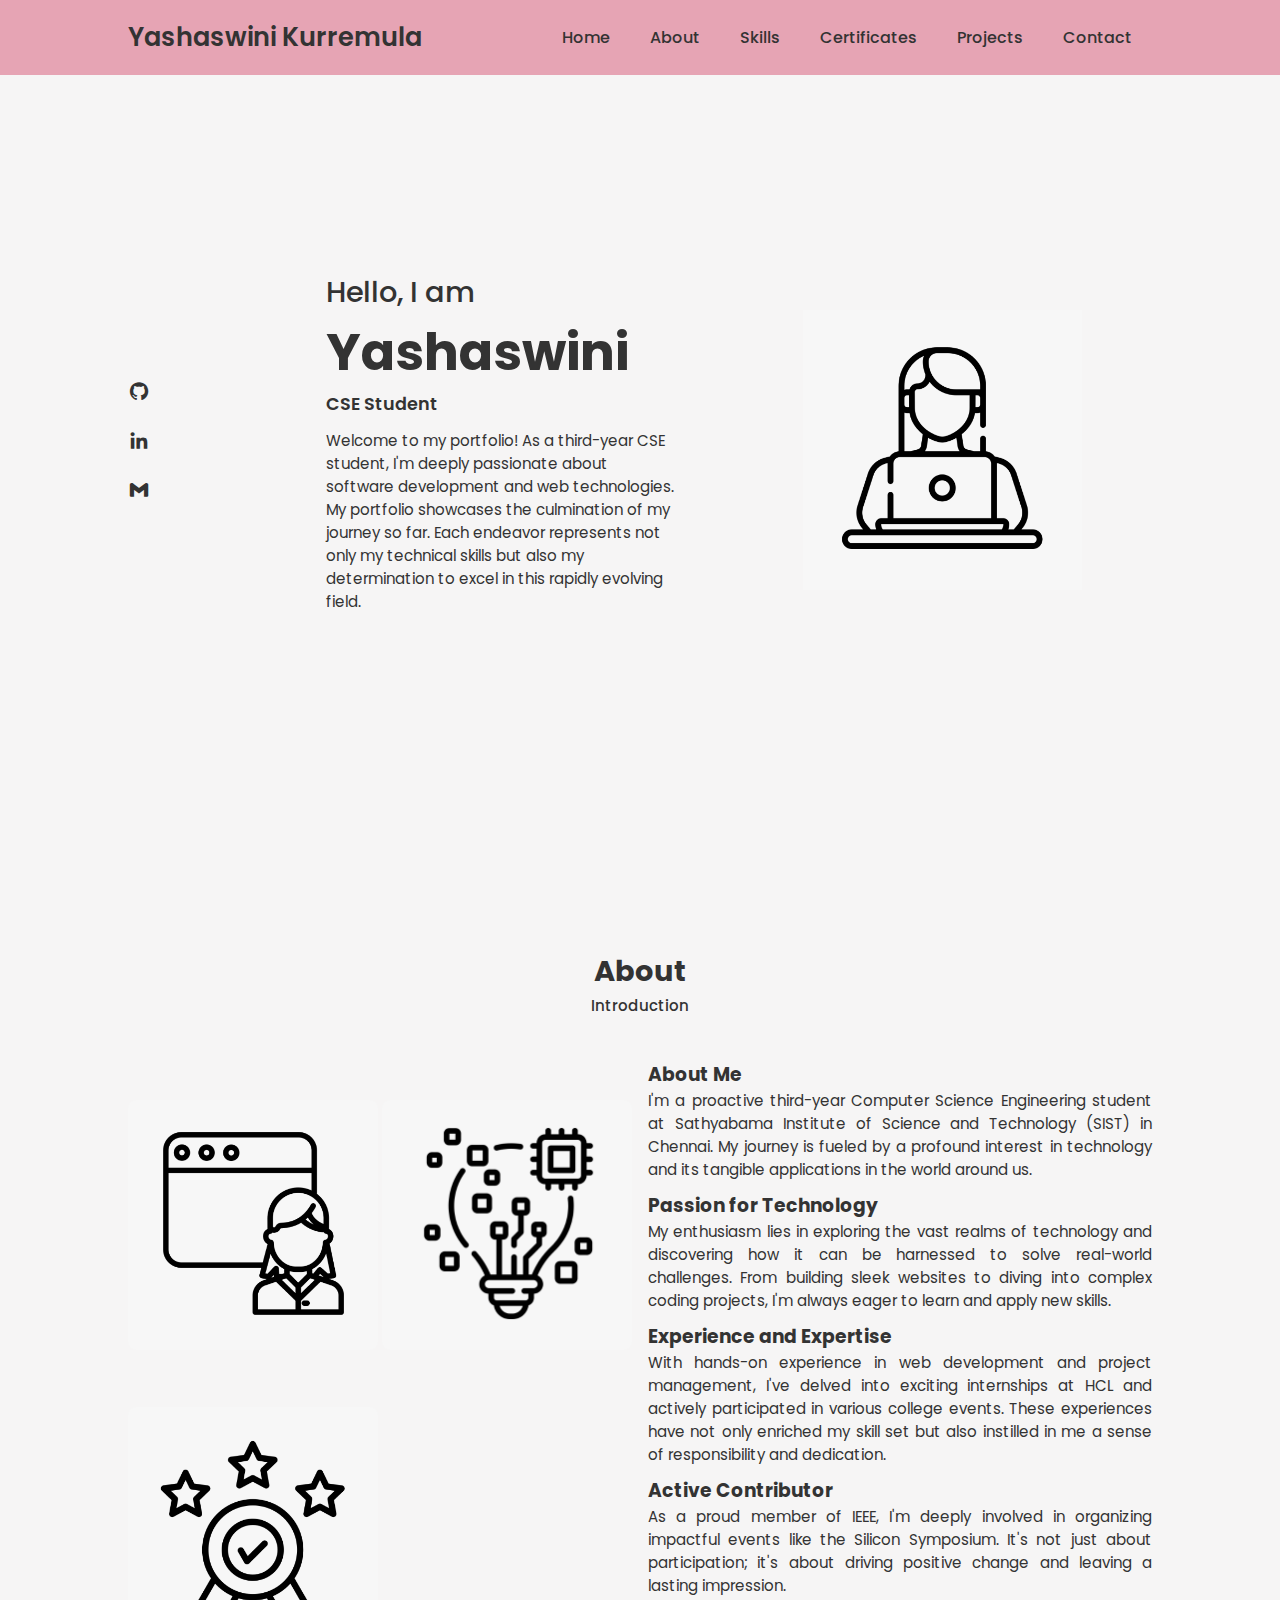
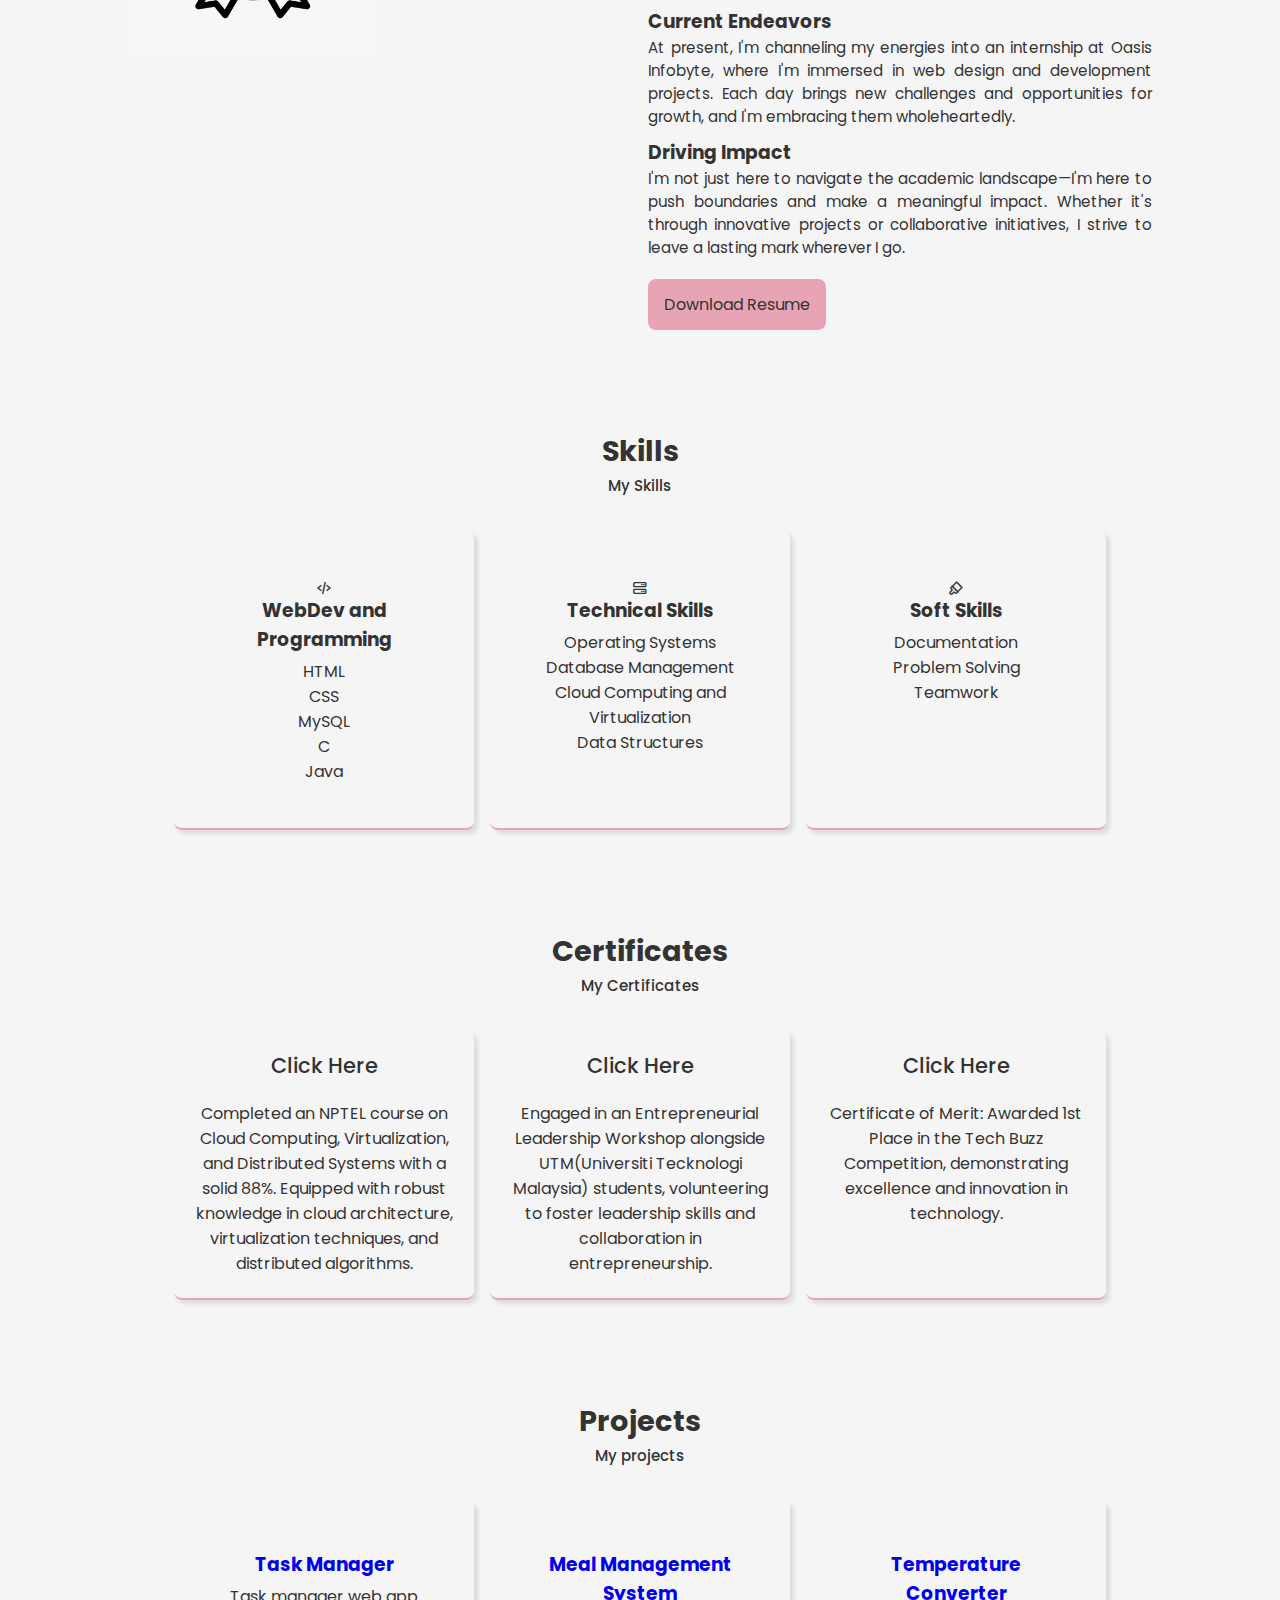
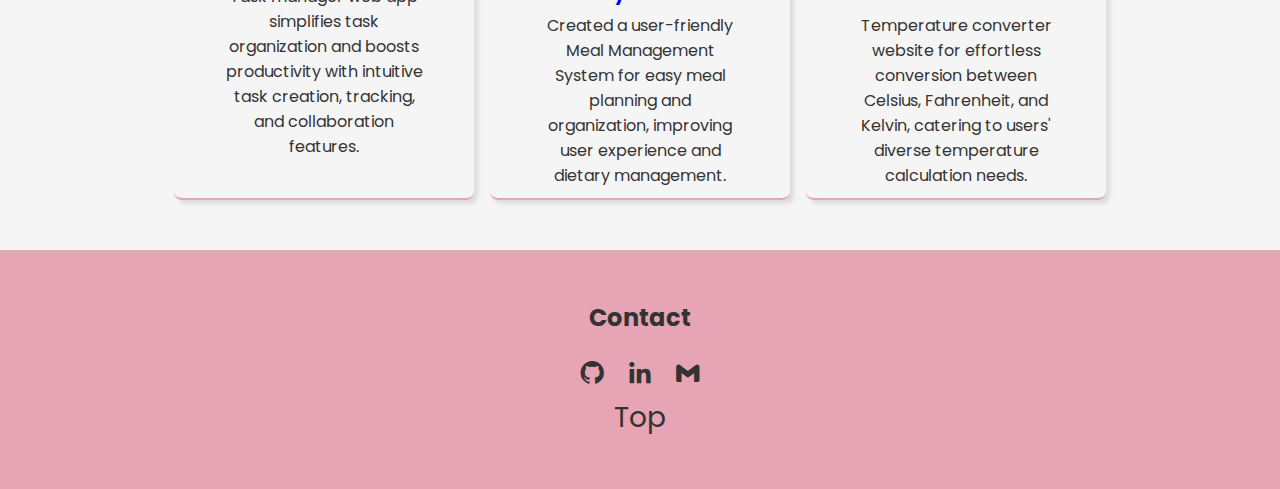
<file: Portfolio/index.html>
<!DOCTYPE html>
<html lang="en">

<head>
    <meta charset="UTF-8">
    <meta http-equiv="X-UA-Compatible" content="IE=edge">
    <meta name="viewport" content="width=device-width, initial-scale=1.0">
    <link rel="stylesheet" href="style.css">
    <link rel="stylesheet" href="https://cdnjs.cloudflare.com/ajax/libs/font-awesome/6.0.0-beta2/css/all.min.css">
    <link rel="stylesheet" href="https://cdn.jsdelivr.net/npm/boxicons@latest/css/boxicons.min.css">
    <link rel="stylesheet" href="https://unpkg.com/swiper@8/swiper-bundle.min.css" />
    <title>Portfolio</title>
</head>

<body>
    <header>
        <a href="#" class="logo">Yashaswini Kurremula</a>
        <div class="bx bx-menu" id="menu-icon"></div>
        <ul class="navbar">
            <li><a href="#home">Home</a> </li>
            <li><a href="#about">About</a> </li>
            <li><a href="#skills">Skills</a> </li>
            <li><a href="#certificates">Certificates</a> </li>
            <li><a href="#projects">Projects</a></li>
            <li><a href="#contact">Contact</a> </li>
        </ul>

    </header>
    <section class="home" id="home">
        <div class="social">
            <a href="https://github.com/Yashaswinikurremula"><i class='bx bxl-github'></i></a>
            <a href="https://www.linkedin.com/in/yashaswini-kurremula-769b36251/"><i class='bx bxl-linkedin'></i></a>
            <a href="mailto:yashaswini6777@gmail.com"><i class='bx bxl-gmail'></i></a>
        </div>
        <div class="home-img">
            <img src="./homeImg.png" alt="">
        </div>
        <div class="home-text">
            <span>Hello, I am </span>
            <h1>Yashaswini</h1>
            <h2>CSE Student</h2>
            <p>Welcome to my portfolio! As a third-year CSE student, I'm deeply passionate about software development and web technologies.
                My portfolio showcases the culmination of my journey so far. Each endeavor represents not only my technical skills but also my determination to excel in this rapidly evolving field.</p>
        </div>
    </section>
    <section class="about" id="about">
        <div class="heading">
            <h2>About</h2>
            <span>Introduction</span>
        </div>
        <div class="about-container">
            <div class="about-img">
                <img src="aboutImg1.png" alt="">
                <img src="aboutImg2.png" alt="">
                <img src="aboutImg3.png" alt="">
            </div>
            <div class="about-text">
                <h3>About Me</h3>

                    <p>I'm a proactive third-year Computer Science Engineering student at Sathyabama Institute of Science and Technology (SIST) in Chennai. My journey is fueled by a profound interest in technology and its tangible applications in the world around us.</p>
                    <h3>Passion for Technology</h3>
                    <p>My enthusiasm lies in exploring the vast realms of technology and discovering how it can be harnessed to solve real-world challenges. From building sleek websites to diving into complex coding projects, I'm always eager to learn and apply new skills.</p>
                    <h3>Experience and Expertise</h3>
                    <p>With hands-on experience in web development and project management, I've delved into exciting internships at HCL and actively participated in various college events. These experiences have not only enriched my skill set but also instilled in me a sense of responsibility and dedication.</p>
                    <h3>Active Contributor</h3>
                    <p>As a proud member of IEEE, I'm deeply involved in organizing impactful events like the Silicon Symposium. It's not just about participation; it's about driving positive change and leaving a lasting impression.</p>
                    <h3>Current Endeavors</h3>
                    <p>At present, I'm channeling my energies into an internship at Oasis Infobyte, where I'm immersed in web design and development projects. Each day brings new challenges and opportunities for growth, and I'm embracing them wholeheartedly.</p>
                    <h3>Driving Impact</h3>
                    <p>I'm not just here to navigate the academic landscape—I'm here to push boundaries and make a meaningful impact. Whether it's through innovative projects or collaborative initiatives, I strive to leave a lasting mark wherever I go.</p>
                    <div class="resume">
                        <a href="C:\Users\yasha\OneDrive\Documents\SIST-B.E-CSE-41111418-Yashaswini_Kurremula.pdf" class="btn">Download Resume</a>
                    </div>
            </div>
        </div>
    </section>
    <section class="skills" id="skills">
        <div class="heading">
            <h2>Skills</h2>
            <span>My Skills</span>
        </div>
    </div>
    <div class="certificates-content">
        <div class="project-box">
            <i class='bx bx-code-alt'></i>
            <h3>WebDev and Programming</h3>
            <ul>
                <li>HTML</li>
                <li>CSS</li>
                <li>MySQL</li>
                <li>C</li>
                <li>Java</li>
            </ul>
        </div>

        <div class="project-box">
            <i class='bx bx-server'></i>
            <h3>Technical Skills</h3>
            <ul>
                <li>Operating Systems</li>
                <li>Database Management</li>
                <li>Cloud Computing and Virtualization</li>
                <li>Data Structures</li>
            </ul>
        </div>
        <div class="project-box">
            <i class='bx bx-brush'></i>
            <h3>Soft Skills</h3>
            <ul>
                <li>Documentation</li>
                <li>Problem Solving</li>
                <li>Teamwork</li>
            </ul>
        </div>
        </div>
    </section>
    <section class="certificates" id="certificates">
        <div class="heading">
            <h2>Certificates</h2>
            <span>My Certificates</span>
        </div>
        <div class="certificates-content">
            <div class="certificates-box">
                <a href="./nptel(cloud).png" class="certificate-link">Click Here</a>
                <p>Completed an NPTEL course on Cloud Computing, Virtualization, and Distributed Systems with a solid 88%. Equipped with robust knowledge in cloud architecture, virtualization techniques, and distributed algorithms.</p>
            </div>
            <div class="certificates-box">
                <a href="./utm.jpg" class="certificate-link">Click Here</a>
                <p>Engaged in an Entrepreneurial Leadership Workshop alongside UTM(Universiti Tecknologi Malaysia) students, volunteering to foster leadership skills and collaboration in entrepreneurship.</p>
            </div>
            <div class="certificates-box">
                <a href="./techbuzz .jpg" class="certificate-link">Click Here</a>
                <p>Certificate of Merit: Awarded 1st Place in the Tech Buzz Competition, demonstrating excellence and innovation in technology.</p>
            </div>
        </div>
    </section>
    <section class="projects" id="projects">
        <div class="heading">
            <h2>Projects</h2>
            <span>My projects</span>
        </div>
        <div class="certificates-content">
            <div class="project-box">
                <h3><a href="https://github.com/Yashaswinikurremula/Task-Manager-webapp" class="project-link">Task Manager</a></h3>
                <p>Task manager web app simplifies task organization and boosts productivity with intuitive task creation, tracking, and collaboration features.</p>
            </div>

            <div class="project-box">
                <h3><a href="https://github.com/Yashaswinikurremula/meal_management_system" class="project-link">Meal Management System</a></h3>
                <p>Created a user-friendly Meal Management System for easy meal planning and organization, improving user experience and dietary management.</p>
            </div>

            <div class="project-box">
                <h3><a href="https://github.com/Yashaswinikurremula/Temperature-Converter" class="project-link">Temperature Converter</a></h3>
                <p>Temperature converter website for effortless conversion between Celsius, Fahrenheit, and Kelvin, catering to users' diverse temperature calculation needs.</p>
            </div>

        </div>
    </section>
    <section class="contact" id="contact">
        <div class="contact-heading">
            <h2>Contact</h2>
        </div>
        <div class="social-icons">
            <a href="https://github.com/Yashaswinikurremula"><i class='bx bxl-github'></i></a>
            <a href="https://www.linkedin.com/in/yashaswini-kurremula-769b36251/"><i class='bx bxl-linkedin'></i></a>
            <a href="mailto:yashaswini6777@gmail.com"><i class='bx bxl-gmail'></i></a>
        </div>
        <div class="top">
            <a href="#home">Top</a>
        </div>
    </section>


    <script src="https://unpkg.com/swiper@8/swiper-bundle.min.js"></script>
    <script src="script.js"></script>

</body>

</html>
</file>
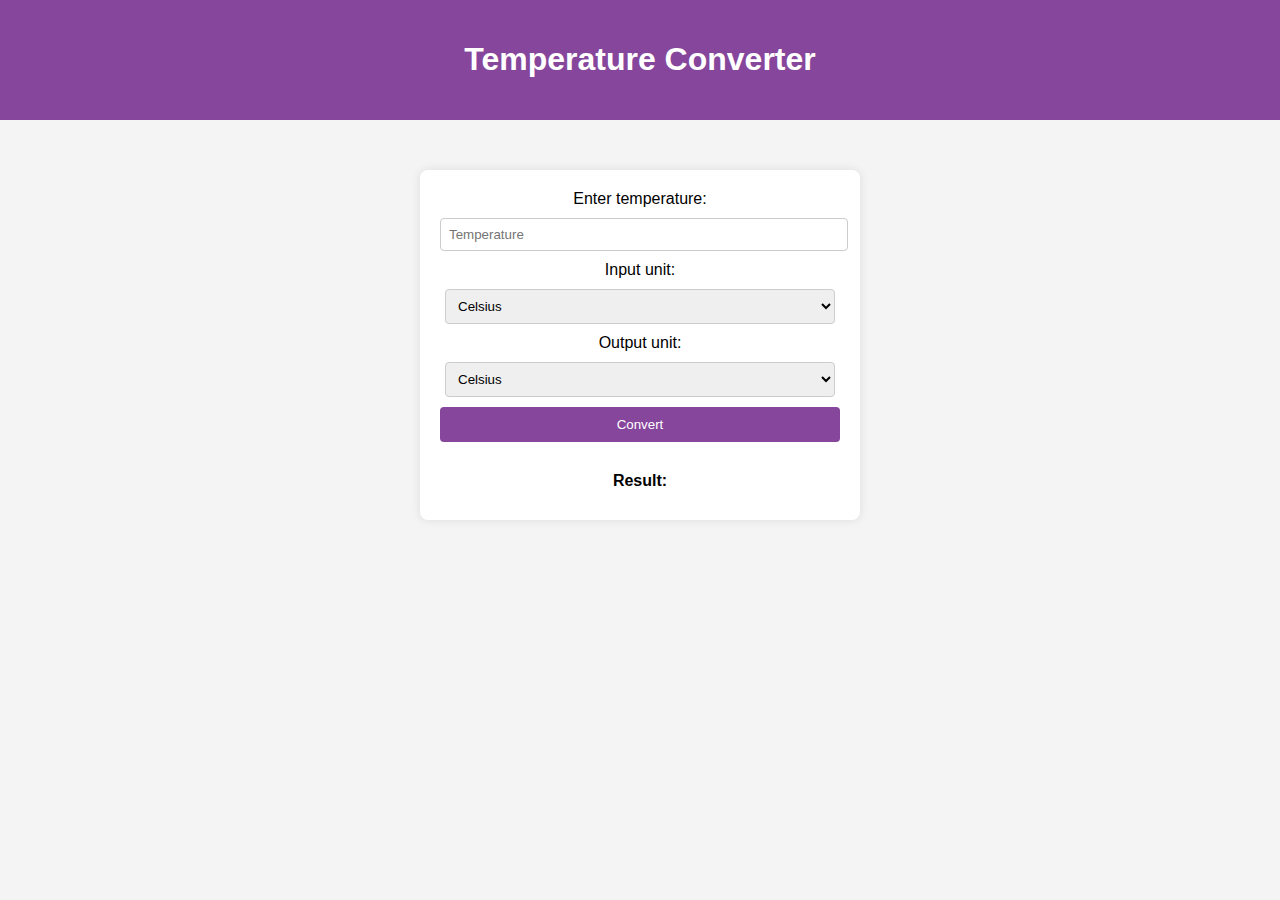
<file: TemperatureConverter/index.html>
<!DOCTYPE html>
<html lang="en">
<head>
    <meta charset="UTF-8">
    <meta name="viewport" content="width=device-width, initial-scale=1.0">
    <title>Temperature Converter</title>
    <link rel="stylesheet" href="styles.css">
</head>

<body>
    <header class="header">
        <h1>Temperature Converter</h1>
    </header>
    <div class="converter-container">
        <div>
            <label for="temperature">Enter temperature:</label>
            <input type="number" id="temperature" placeholder="Temperature" required>
        </div>
        <div>
            <label for="inputUnit">Input unit:</label>
            <select id="inputUnit">
                <option value="celsius">Celsius</option>
                <option value="fahrenheit">Fahrenheit</option>
                <option value="kelvin">Kelvin</option>
            </select>
        </div>

        <div>
            <label for="outputUnit">Output unit:</label>
            <select id="outputUnit">
                <option value="celsius">Celsius</option>
                <option value="fahrenheit">Fahrenheit</option>
                <option value="kelvin">Kelvin</option>
            </select>
        </div>
        <button onclick="convertTemperature()">Convert</button>
        <div class="result-label">Result:</div> <!-- Label for the result -->
        <div id="result" class="result"></div> <!-- Result displayed below the label -->
    </div>
    <script src="script.js"></script>
</body>
</html>
</file>
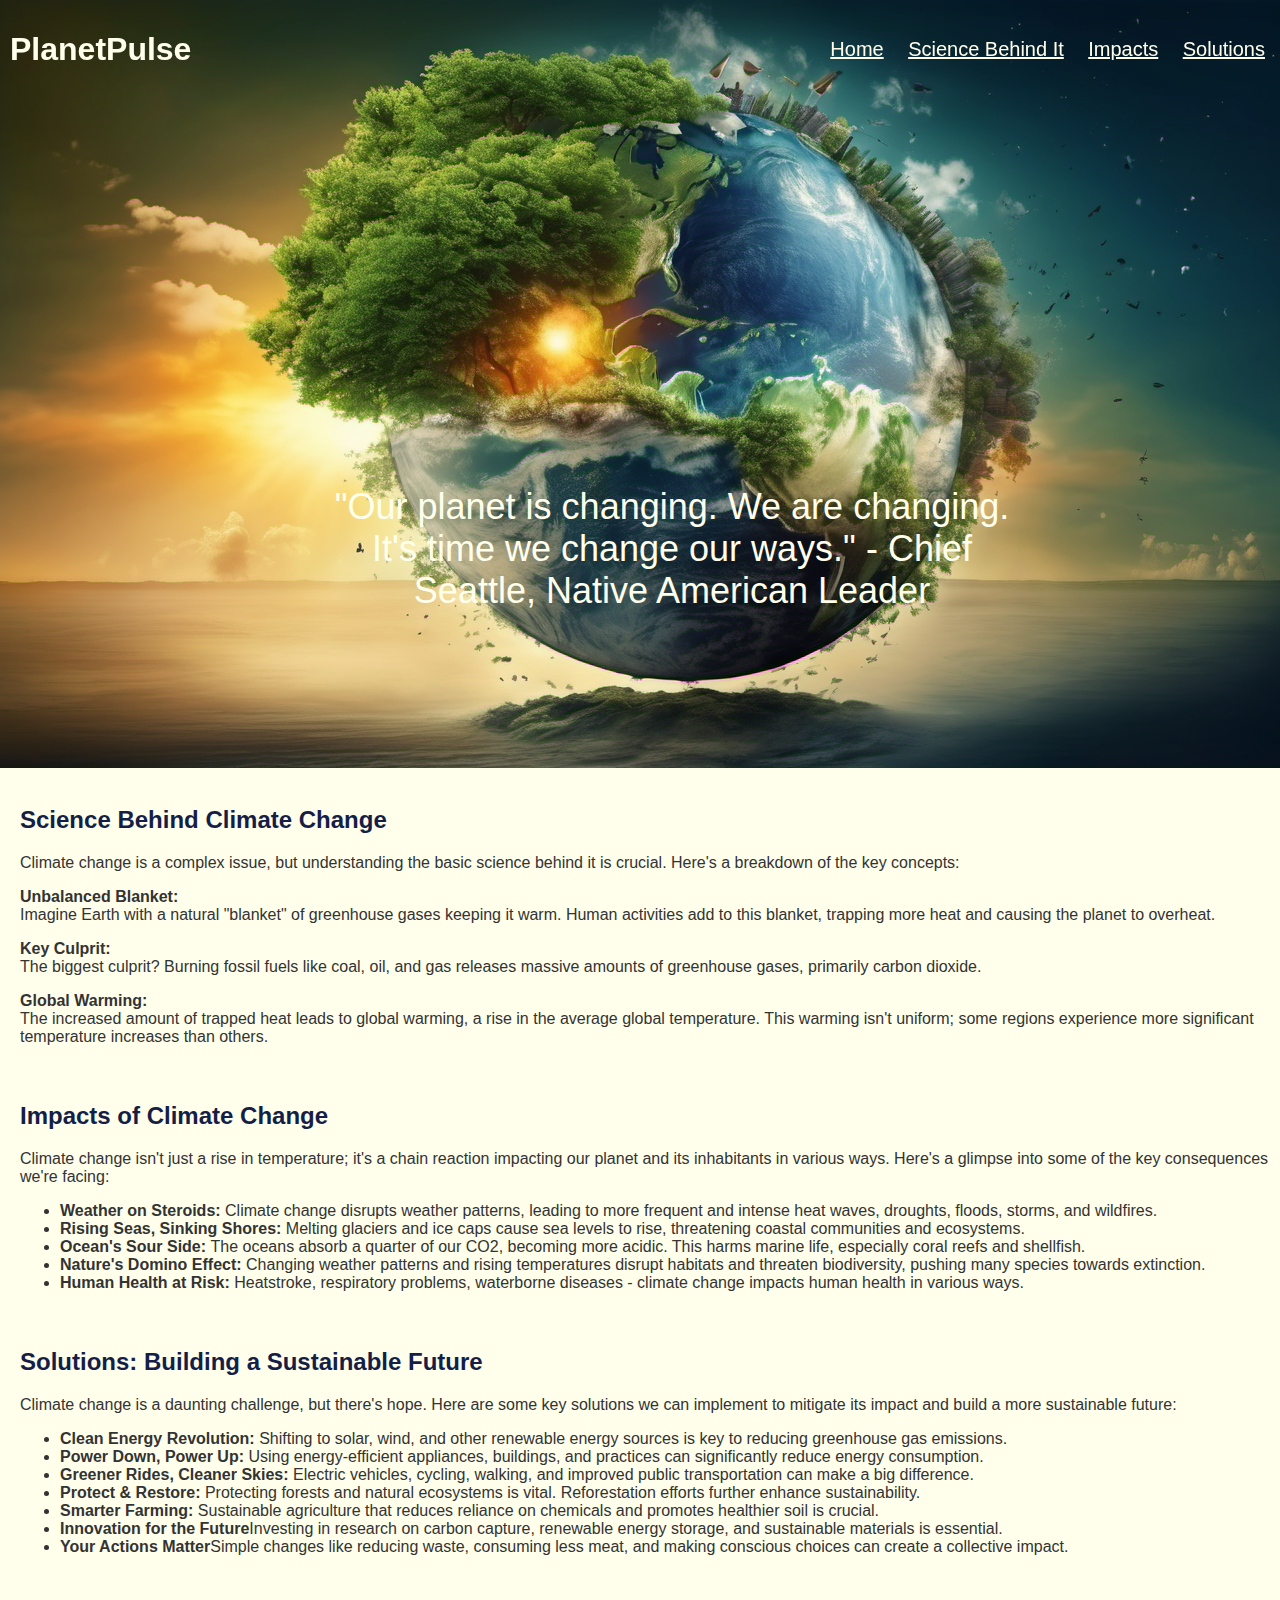
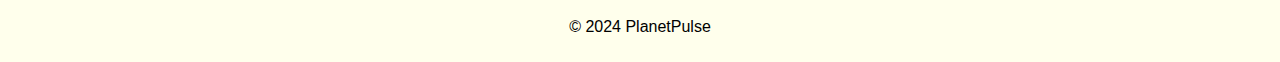
<file: Landing Page/home.html>
<!DOCTYPE html>
<html lang="en">
<head>
    <meta charset="UTF-8">
    <meta name="viewport" content="width=device-width, initial-scale=1.0">
    <title>PlanetPulse</title>
    <link rel="stylesheet" href="home.css">

</head>
<body>

<header>
    <h1>PlanetPulse</h1>
    <nav>
        <a href="#">Home</a>
        <a href="#science-behind-it">Science Behind It</a>
        <a href="#impacts">Impacts</a>
        <a href="#solutions">Solutions</a>
    </nav>
</header>

<div class="content">
    <section id="home" class="section">
        <div class="quote-section">
                <div class="translucent-layout">
                    <p class="quote">"Our planet is changing. We are changing. It's time we change our ways." - Chief Seattle, Native American Leader</p>
                </div>
        </div>
        <div class="image-section1">
            <img src="./globe.png" alt="Climate Change Image">
    </section>

<con>
    <section id="science-behind-it">
        <div class = "text-section">
            <h2>Science Behind Climate Change</h2>
            <p>
                Climate change is a complex issue, but understanding the basic science behind it is crucial. Here's a breakdown of the key concepts:
            </p>
            <p>
                <strong>Unbalanced Blanket: </strong><br>
                Imagine Earth with a natural "blanket" of greenhouse gases keeping it warm. Human activities add to this blanket, trapping more heat and causing the planet to overheat.
            </p>
            <p>
                <strong>Key Culprit: </strong><br>
                The biggest culprit? Burning fossil fuels like coal, oil, and gas releases massive amounts of greenhouse gases, primarily carbon dioxide.
            </p>
            <p>
                <strong>Global Warming: </strong><br>
                The increased amount of trapped heat leads to global warming, a rise in the average global temperature. This warming isn't uniform; some regions experience more significant temperature increases than others.
            </p>
        </div>
        </div>
    </section>

    <section id="impacts">
        <div class="text-section">
            <h2>Impacts of Climate Change</h2>
            <p>
                Climate change isn't just a rise in temperature; it's a chain reaction impacting our planet and its inhabitants in various ways. Here's a glimpse into some of the key consequences we're facing:
            </p>
            <ul>
                <li><strong>Weather on Steroids: </strong>Climate change disrupts weather patterns, leading to more frequent and intense heat waves, droughts, floods, storms, and wildfires.</li>
                <li><strong>Rising Seas, Sinking Shores: </strong> Melting glaciers and ice caps cause sea levels to rise, threatening coastal communities and ecosystems.</li>
                <li><strong>Ocean's Sour Side: </strong>The oceans absorb a quarter of our CO2, becoming more acidic. This harms marine life, especially coral reefs and shellfish.</li>
                <li><strong>Nature's Domino Effect: </strong>Changing weather patterns and rising temperatures disrupt habitats and threaten biodiversity, pushing many species towards extinction.</li>
                <li><strong>Human Health at Risk: </strong>Heatstroke, respiratory problems, waterborne diseases - climate change impacts human health in various ways.</li>
            </ul>
        </div>
    </section>

    <section id="solutions">
        <div class="text-section">
            <h2>Solutions: Building a Sustainable Future</h2>
            <p>
                Climate change is a daunting challenge, but there's hope. Here are some key solutions we can implement to mitigate its impact and build a more sustainable future:
            </p>
            <ul>
                <li><strong>Clean Energy Revolution: </strong> Shifting to solar, wind, and other renewable energy sources is key to reducing greenhouse gas emissions.</li>
                <li><strong>Power Down, Power Up: </strong>Using energy-efficient appliances, buildings, and practices can significantly reduce energy consumption.</li>
                <li><strong>Greener Rides, Cleaner Skies:</strong> Electric vehicles, cycling, walking, and improved public transportation can make a big difference.</li>
                <li><strong>Protect & Restore: </strong>Protecting forests and natural ecosystems is vital. Reforestation efforts further enhance sustainability.</li>
                <li><strong>Smarter Farming:</strong> Sustainable agriculture that reduces reliance on chemicals and promotes healthier soil is crucial.</li>
                <li><strong>Innovation for the Future</strong>Investing in research on carbon capture, renewable energy storage, and sustainable materials is essential.</li>
                <li><strong>Your Actions Matter</strong>Simple changes like reducing waste, consuming less meat, and making conscious choices can create a collective impact.</li>
            </ul>
        </div>
    </section>
</div>
</con>
<footer>
    <p>&copy; 2024 PlanetPulse</p>
</footer>

</body>
</html>
</file>
<file: Portfolio/style.css>
@import url('https://fonts.googleapis.com/css2?family=PT+Serif:wght@700&family=Poppins:ital,wght@0,100;0,200;0,300;0,400;0,500;0,600;0,700;0,800;0,900;1,100;1,200;1,300;1,400;1,500;1,600;1,700;1,800;1,900&display=swap');


*{
    margin: 0;
    padding: 0;
    box-sizing: border-box;
    list-style: none;
    text-decoration: none;
    scroll-behavior: smooth;
    scroll-padding-top: 2rem;
    font-family: 'Poppins', sans-serif;
}

.project-box:hover{
    animation: box-size 1s 0.2s;
}
@keyframes box-size{
    0%{
        transform: scale(1);

    }

    100%{
        transform: scale(1.2);
    }
}

:root{
    --main-color:#E6A4B4;
    --bg-color:#F6F5F5;
    --text-color:#333;
    --hover: white;

    --big-font: 3.2rem;
    --medium-font: 1.8rem;
    --p-font: 0.941rem;
}
body.active{
    --text-color: white;
    --bg-color: black;


}
body{
    background: var(--bg-color);
    color: var(--text-color);
}
*::selection{
    color: var(--bg-color);
    background: var(--main-color);
}

header{
    position: fixed;
    width: 100%;
    top:0;
    right: 0;
    z-index: 1000;
    display:flex;
    align-items: center;
    justify-content: space-between;
    background: var(--main-color);
    padding: 18px 10%;
    transition: 0.2s;
}

header.shadow{
    box-shadow: 0 0 4px rgb(14 55 54 / 15%);
    }

.logo{
    font-size: 1.6rem;
    font-weight: 600;
    color: var(--text-color);
}

.logo:hover{
    color: #fff;
}

.navbar{
    display: flex;
}

.navbar a{
    font-size: 1rem;
    padding: 10px 20px;
    color:var(--text-color);
    font-weight: 500;
}

.navbar a:hover{
    background-color: var(--main-color);
    border-radius: 5px;
    color: white;
}

#menu-icon{
    font-size: 24px;
    cursor: pointer;
    z-index: 10001;
    display: none;
}


section{
    padding: 50px 10% ;
}



/* Buttons */
::-webkit-scrollbar-button:single-button {
    background-color: rgb(230, 224, 224);

    display: block;
    background-size: 10px;
    background-repeat: no-repeat;
}

/* Up */
::-webkit-scrollbar-button:single-button:vertical:decrement {
    height: 12px;
    width: 16px;
    background-position: center 4px;
    background-image: url("data:image/svg+xml;utf8,<svg xmlns='http://www.w3.org/2000/svg' width='100' height='100' fill='rgb(96, 96, 96)'><polygon points='50,00 0,50 100,50'/></svg>");
}

.home{
    position: relative;
    width: 100%;
    min-height: 100vh;
    display: grid;
    grid-template-columns: 0.2fr 1fr 1fr;
    align-items:center;
    gap:8rem;
}
.exp{
    position: relative;
    width: 100%;
    margin-top: 100px;
    display: grid;
    align-items:center;
}


.home-img{
    order: 3;
}

.home-img img{
    display: flex;
    justify-content: flex-end;
    flex-direction: row;
    width: 80%;
}

.home-text span{
    font-size: var(--medium-font);
    font-weight: 500;
    }

.home-text h1{
    font-size: var(--big-font);
}
.exp-text h2{
    font-size: 25px;
}

.home-text h2{
    font-size: 1.1rem;
    font-weight: 600;
}

.home-text p{
    font-size: var(--p-font);
    font-weight: 400;
    margin:0.7rem 0 1rem;
    }
.exp-text p{
    font-size: var(--p-font);
    font-weight: 600;
    margin:0.7rem 0 1rem;
}


.social{
    display: flex;
    flex-direction: column;
    }

.social a{
    margin-bottom: 1rem;
    font-size:22px ;
    color: var(--text-color);
    }

.social a:hover{
    color:#E6A4B4;
}

.btn{
    display: inline-block;

    background: var(--main-color);
    color: white;
    padding: 0.8rem 1rem;
    border-radius: 0.5rem;
    }

.btn:hover{
    background: var(--hover);
}

.scroll-down{
    position: absolute;
    bottom: 4rem;
    left: 700px;
}

.scroll-down a{
    display: flex;
    align-items: center;
    font-size: 1rem;
    color: var(--main-color);
    }

.scroll-down .bx{
    color: var(--main-color);
    font-size: 24px;
}

.heading{
    text-align: center;
}

.heading h2{
    font-size: var(--medium-font);
}

.heading span{
    font-size: var(--p-font);
}

.about-container{
    display: grid;
    grid-template-columns: repeat(2, 1fr);
    gap: 1rem;
    margin-top: 2rem;
}

.about-img img{
    width: 80%;
    border-radius: 0.5rem;
    margin-top:50px;
    width:250px;
    height:250px;
    }

.about-text p{
    font-size: var(--p-font);
    font-weight: 400;
    text-align: justify;
    margin-bottom:10px;
    }

.about-text h3{
    margin-top:10px;
}
.about-text a{
    margin-top:10px;
    color:#333;
}
.information{
    margin: 1rem 0 1.4rem;
}

.information .info-box{
    display: flex;
    align-items: center;
    margin-bottom: 1.4rem;
    }

.information .info-box .bx{
    font-size: 22px;
}

.information .info-box span{
    font-weight: 400;
    margin-left: 1rem;

}

.skill-container{
    display: grid;
    grid-template-columns: repeat(2, 1fr);
    align-items: center;
    gap: 2rem;
    margin-top:3rem;
}

.skills-img img{
    width: 80%;
    padding-left: 4rem;
    object-position: center;
}

.bars-box{
    position: relative;
    display: flex;
    justify-content: space-between;
    align-items: center;
    padding: 1rem 0;
    margin-bottom: 0.5rem;
}
.bars-box h3,span{
    font-size: 1.1rem;
    font-weight: 500;
    }

.light-bar{
    position: absolute;
    bottom:0;
    left: 0;
    width: 100%;
    height: 0.5rem;
    background:rgb(174, 174, 202);
    border-radius: 0.5rem;
    }


.project-box{
    padding: 50px;
    width: 150px;
    height: 150px;
    display: flex;
    flex-direction: column;
    align-items: center;
    text-align: center;
    border-radius: 0.5rem;
    border-bottom: 2px solid var(--main-color);
    box-shadow: 4px 4px 4px  rgb(0 0 0 / 10%);
}

.project-box h3{
    margin-bottom:5px;
}

.certificates-content{
    display: grid;
    grid-template-columns: repeat(auto-fit, minmax(200px, auto));
    justify-content: center;
    gap: 1rem;
    margin-top: 2rem;
    }

.certificates-box{
    padding: 20px;
    width: 300px;
    height: 270px;
    display: flex;
    flex-direction: column;
    align-items: center;
    text-align: center;
    border-radius: 0.5rem;
    border-bottom: 2px solid var(--main-color);
    box-shadow: 4px 4px 4px  rgb(0 0 0 / 10%);
}

.certificates-box .certificate-link {
    margin-bottom: 10px; /* Add margin below the certificate link */
}

.certificates-box p {
    margin-top: 10px; /* Add margin above the description text */
}

.certificates-box h3{
    font-size: 1rem;
    font-weight: 600;
    margin: 0.7rem 0 0.4rem;
    }

.certificates-box img{
    padding-top:1rem;
    width: 200px;
    height: 180px;
}
.certificates-box a{
    color: var(--text-color);
    font-size: 21px;
    font-weight: 500;
}

.certificates-box a:hover{
    color:#E6A4B4;
}

.project-box{
    padding: 50px;
    width: 300px;
    height: 300px;
    display: flex;
    flex-direction: column;
    align-items: center;
    text-align: center;
    border-radius: 0.5rem;
    border-bottom: 2px solid var(--main-color);
    box-shadow: 4px 4px 4px  rgb(0 0 0 / 10%);
}



.certificates-box a{
    color: var(--text-color);
    font-size: 21px;
    font-weight: 500;
}

.project-box ul{
    margin-bottom: 10px;
}
.project-box p{
    margin-bottom:5px;
}


.contact {
    display: flex;
    flex-direction: column;
    justify-content: center;
    align-items: center;
    padding: 50px;
    background: var(--main-color);
    color: #333;
}

.contact-heading {
    margin-bottom: 20px; /* Add some space between the heading and the social icons */
}

.social-icons {
    display: flex;
    gap: 20px;
}

.social-icons a {
    font-size: 28px;
    color: var(--text-color);
}
.social-icons a:hover{
    color:#fff

}

.top a{
    font-size: 28px;
    color: var(--text-color);
}
.top a:hover{
    color:#fff;
}

@media (max-width:991px){
    header{
    padding: 18px 4%;
}
    section{
    padding: 50px 4%;
    }
}
@media (max-width: 881px){
    :root{
        --big-font: 2.7rem;
        --meddium-font: 1.4rem;
    }
}
@media (max-width: 768px){
    :root{
        --big-font: 2.4rem;
        --meddium-font: 1.2rem;
    }
    header{
        padding: 11px 4%;
    }
    #menu-icon{
        display: initial;
        color: var(--text-color);
    }
    header .navbar{
        position: absolute;
        top: -500px;
        left:0;
        right: 0;
        display: flex;
        flex-direction: column;
        background-color: var(--bg-color);
        box-shadow: 0 4px 4px rgb(0 0 0 / 10%);
        transition: 0.2s ease;
        text-align: center;
    }
    .navbar.active{
        top:100%;
    }
    .navbar a{
        padding: 1.5rem;
        display: block;
        background: var(--bg-color);
    }
    .scroll-down{
        position: absolute;
        bottom: 4rem;
        left: 200px;
    }
}


.copyright{
    padding: 20px;
    background: var(--main-color);
    text-align: center;
    color: white;
}
</file>
<file: TemperatureConverter/styles.css>
body {
    font-family: Arial, sans-serif;
    background-color: #f4f4f4;
    margin: 0;
    padding: 0;
}

.header {
    text-align: center;
    padding: 20px 0;
    background-color: #86469C;
    color: #fff;
}

.converter-container {
    margin: 50px auto;
    width: 400px;
    background-color: #fff;
    padding: 20px;
    border-radius: 8px;
    box-shadow: 0 0 10px rgba(0, 0, 0, 0.1);
    text-align: center;
}

.converter-container label {
    display: block;
    margin-bottom: 10px;
}

.converter-container input[type="number"],
.converter-container select {
    width: calc(100% - 10px);
    padding: 8px;
    margin-bottom: 10px;
    border: 1px solid #ccc;
    border-radius: 4px;
}

.converter-container button {
    width: 100%;
    padding: 10px;
    background-color: #86469C;
    color: #fff;
    border: none;
    border-radius: 4px;
    cursor: pointer;
    margin-bottom: 10px; /* Added spacing below the button */
}

.converter-container button:hover {
    background-color: #86469C;
}

.result-label {
    margin-top: 20px; /* Added margin to separate result label from button */
    font-weight: bold;
}

.result {
    margin-top: 10px; /* Adjusted margin for result */
    font-size: 18px;
}
</file>
<file: Landing Page/home.css>
body {
    overflow-x: hidden;
    overflow-y: auto,none;
    margin: 0;
    padding: 0;
    font-family: Arial, sans-serif;
    background-size: cover;
    background-position: center;
    background-color: #ffffec;
}


header {
    padding: 5px 10px;
    position: fixed;
    top: 0;
    left: 0;
    right: 0;
    color: #ffffec;
    padding: 10px;
    display: flex;
    justify-content: space-between;
    align-items: center;
    z-index: 1000;
}


nav{
    padding:5px;
}

nav h1{
    font-size: 20px;
}
nav a {
    font-size:  20px;
    color:#ffffec;
    margin-left: 20px;
}

nav a:hover {
    color: #2978B5;
}

.section-content {
    display: flex;
    flex-direction: row;
    justify-content: space-between;
    align-items: center;
    padding: 50px;
    margin-bottom: 10px;
    color: #2978B5; /* Text color for sections */
    margin-bottom: 20px; /* Add some space between sections */
    border-radius: 10px; /* Add rounded corners to sections */
    background-color: #ffffec; /* Use section background color */
}
.con{
    padding-top: 80px; /* Adjust for the fixed header */
    overflow: hidden; /* Clear floats */
    margin: 0 auto; /* Center the content horizontally */
    max-width: 1200px; /* Set maximum width for the content */
    border: 2px solid #ffffec; /* Add border */
    border-radius: 10px; /* Add border radius */
    background-color: #ffffec; /* Set background color */
    box-shadow: 0 0 20px rgba(0, 0, 0, 0.1);
}

.text-section {
    flex: 1; /* Let the text section take full width */
    background-color: #ffffec;
    color: #333;
    padding: 20px;
    border-radius: 10px;
    width:100%;
}

.text-section h2 {
    margin-top: 0;
}

.image-section1 {
    width: 1024px;
    height: 786px;
    background-size: cover;
    background-position: center;
}

.quote-section {
    width: 55%;
    position: absolute;
    top: 50%;
    left: 25%;
    text-align:center;
}

.quote {
    color: #ffffec;
    font-size: 36px;
    text-align: center;
}

#science-behind-it h2{
    color:#141E46;
}
#impacts h2{
    color:#141E46;
}
#solutions h2{
    color:#141E46;
}
footer {
    background-color: #ffffec;
    text-align: center;
    padding: 10px;
}
</file>
